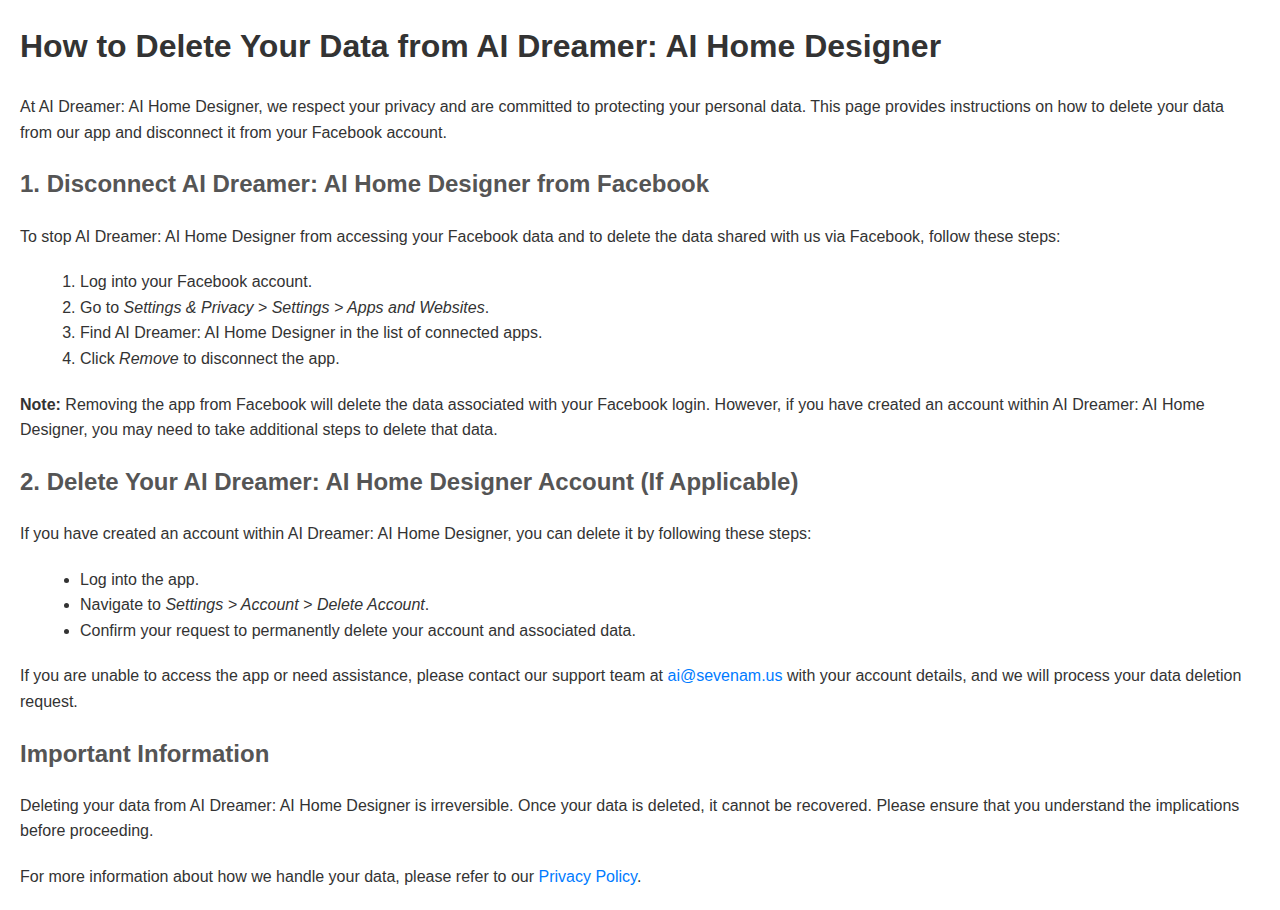
<file: deleteuser.html>
<!DOCTYPE html>
<html lang="en">
<head>
  <meta charset="UTF-8">
  <meta name="viewport" content="width=device-width, initial-scale=1.0">
  <title>How to Delete Your Data from AI Dreamer: AI Home Designer</title>
  <style>
    body {
      font-family: Arial, sans-serif;
      margin: 20px;
      line-height: 1.6;
      color: #333;
    }
    h1 {
      color: #333;
    }
    h2 {
      color: #555;
    }
    p {
      margin-bottom: 20px;
    }
    ol, ul {
      margin-left: 20px;
      margin-bottom: 20px;
    }
    a {
      color: #007BFF;
      text-decoration: none;
    }
    a:hover {
      text-decoration: underline;
    }
  </style>
</head>
<body>
  <h1>How to Delete Your Data from AI Dreamer: AI Home Designer</h1>
  <p>At AI Dreamer: AI Home Designer, we respect your privacy and are committed to protecting your personal data. This page provides instructions on how to delete your data from our app and disconnect it from your Facebook account.</p>
  
  <h2>1. Disconnect AI Dreamer: AI Home Designer from Facebook</h2>
  <p>To stop AI Dreamer: AI Home Designer from accessing your Facebook data and to delete the data shared with us via Facebook, follow these steps:</p>
  <ol>
    <li>Log into your Facebook account.</li>
    <li>Go to <em>Settings & Privacy > Settings > Apps and Websites</em>.</li>
    <li>Find AI Dreamer: AI Home Designer in the list of connected apps.</li>
    <li>Click <em>Remove</em> to disconnect the app.</li>
  </ol>
  <p><strong>Note:</strong> Removing the app from Facebook will delete the data associated with your Facebook login. However, if you have created an account within AI Dreamer: AI Home Designer, you may need to take additional steps to delete that data.</p>
  
  <h2>2. Delete Your AI Dreamer: AI Home Designer Account (If Applicable)</h2>
  <p>If you have created an account within AI Dreamer: AI Home Designer, you can delete it by following these steps:</p>
  <ul>
    <li>Log into the app.</li>
    <li>Navigate to <em>Settings > Account > Delete Account</em>.</li>
    <li>Confirm your request to permanently delete your account and associated data.</li>
  </ul>
  <p>If you are unable to access the app or need assistance, please contact our support team at <a href="mailto:ai@sevenam.us">ai@sevenam.us</a> with your account details, and we will process your data deletion request.</p>
  
  <h2>Important Information</h2>
  <p>Deleting your data from AI Dreamer: AI Home Designer is irreversible. Once your data is deleted, it cannot be recovered. Please ensure that you understand the implications before proceeding.</p>
  <p>For more information about how we handle your data, please refer to our <a href="https://www.sevenam.us/privacy">Privacy Policy</a>.</p>
</body>
</html>
</file>
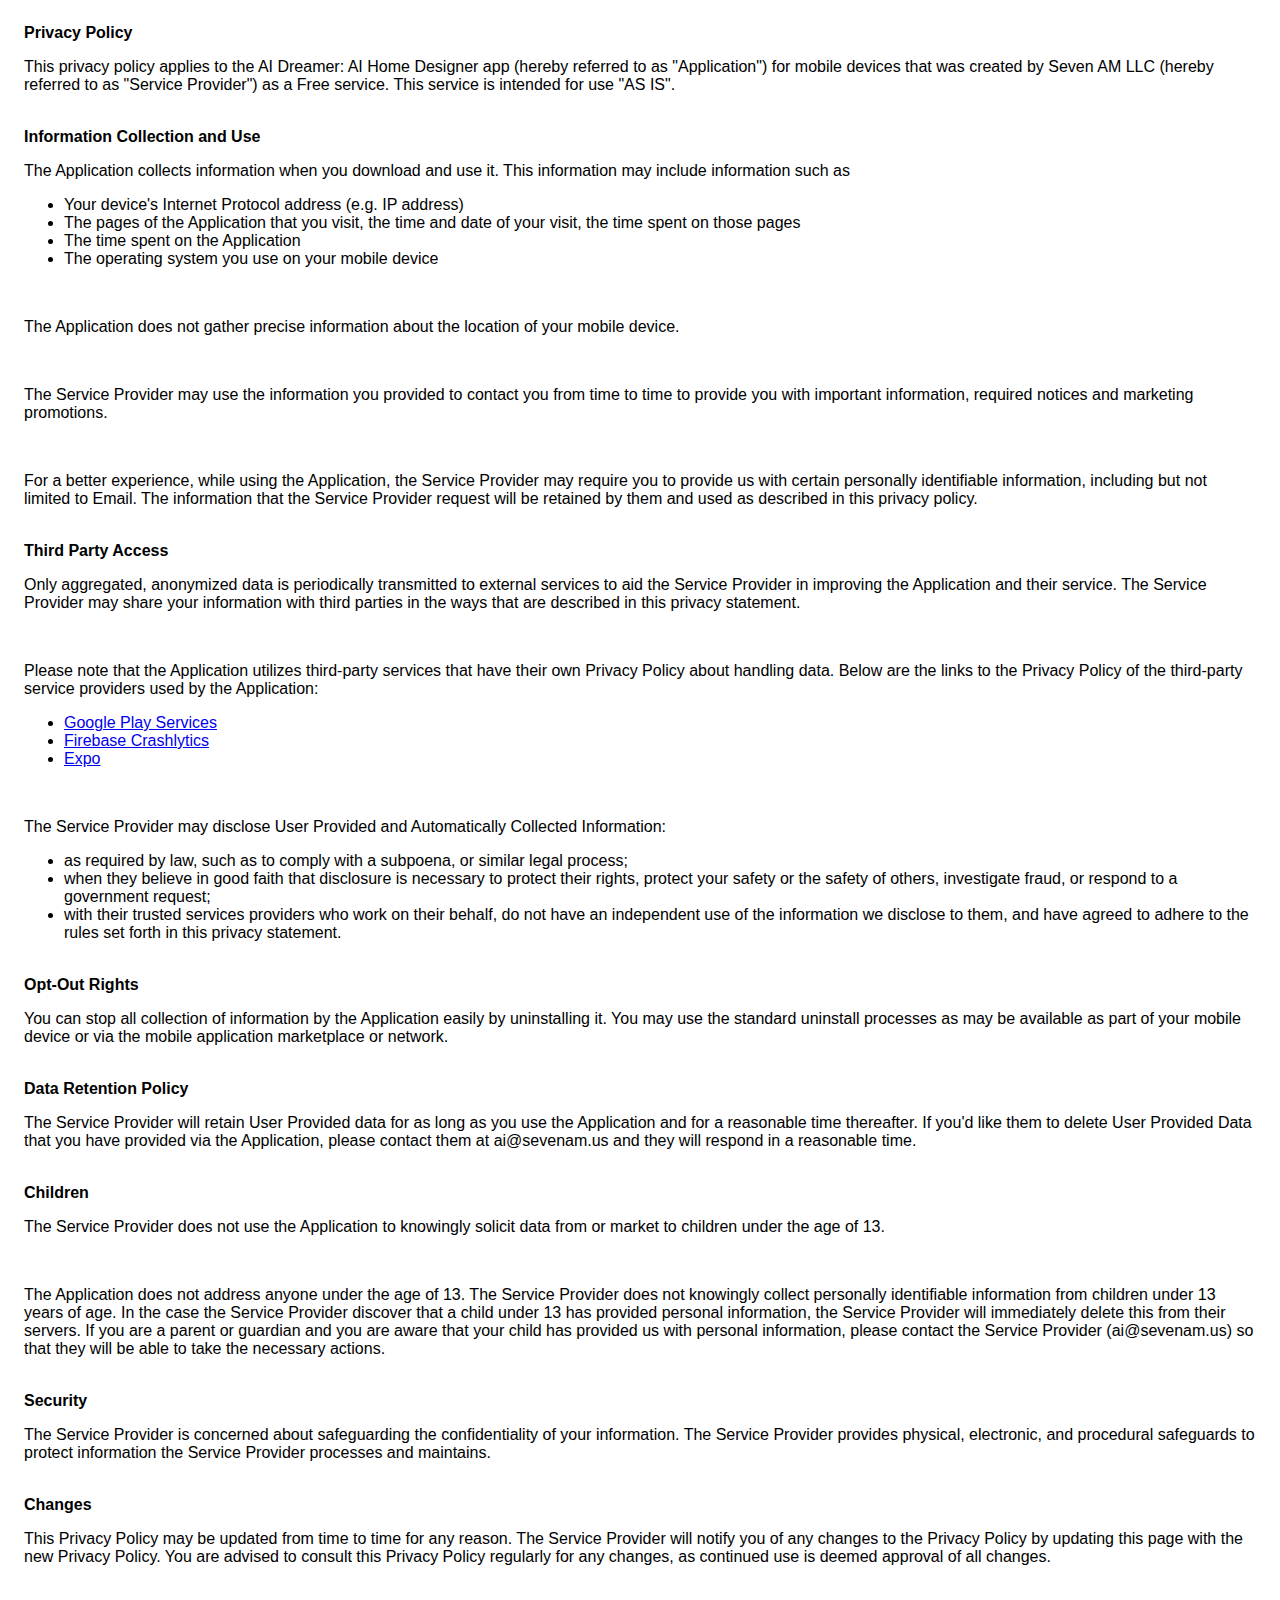
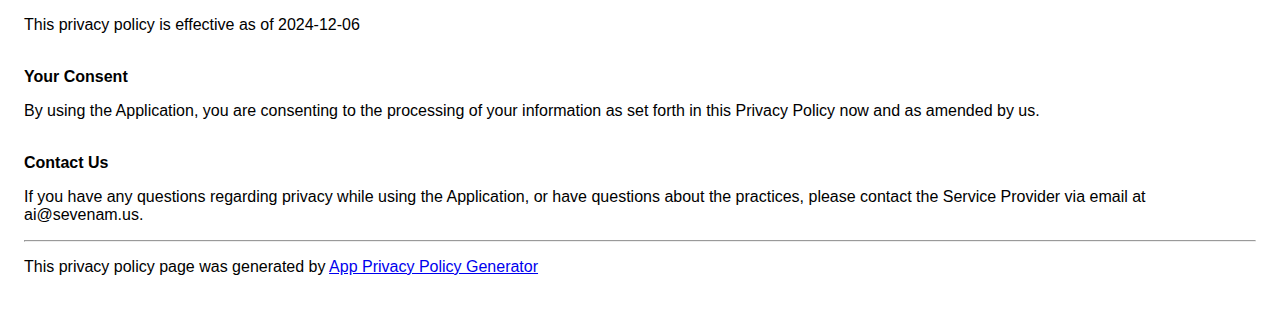
<file: privacy.html>
<!DOCTYPE html>
    <html>
    <head>
      <meta charset='utf-8'>
      <meta name='viewport' content='width=device-width'>
      <title>Privacy Policy</title>
      <style> body { font-family: 'Helvetica Neue', Helvetica, Arial, sans-serif; padding:1em; } </style>
    </head>
    <body>
    <strong>Privacy Policy</strong><p>This privacy policy applies to the AI Dreamer: AI Home Designer app (hereby referred to as "Application") for mobile devices that was created by Seven AM LLC (hereby referred to as "Service Provider") as a Free service. This service is intended for use "AS IS".</p><br><strong>Information Collection and Use</strong><p>The Application collects information when you download and use it. This information may include information such as </p><ul><li>Your device's Internet Protocol address (e.g. IP address)</li><li>The pages of the Application that you visit, the time and date of your visit, the time spent on those pages</li><li>The time spent on the Application</li><li>The operating system you use on your mobile device</li></ul><p></p><br><p>The Application does not gather precise information about the location of your mobile device.</p><div style="display: none;"><p>The Application collects your device's location, which helps the Service Provider determine your approximate geographical location and make use of in below ways:</p><ul><li>Geolocation Services: The Service Provider utilizes location data to provide features such as personalized content, relevant recommendations, and location-based services.</li><li>Analytics and Improvements: Aggregated and anonymized location data helps the Service Provider to analyze user behavior, identify trends, and improve the overall performance and functionality of the Application.</li><li>Third-Party Services: Periodically, the Service Provider may transmit anonymized location data to external services. These services assist them in enhancing the Application and optimizing their offerings.</li></ul></div><br><p>The Service Provider may use the information you provided to contact you from time to time to provide you with important information, required notices and marketing promotions.</p><br><p>For a better experience, while using the Application, the Service Provider may require you to provide us with certain personally identifiable information, including but not limited to Email. The information that the Service Provider request will be retained by them and used as described in this privacy policy.</p><br><strong>Third Party Access</strong><p>Only aggregated, anonymized data is periodically transmitted to external services to aid the Service Provider in improving the Application and their service. The Service Provider may share your information with third parties in the ways that are described in this privacy statement.</p><div><br><p>Please note that the Application utilizes third-party services that have their own Privacy Policy about handling data. Below are the links to the Privacy Policy of the third-party service providers used by the Application:</p><ul><li><a href="https://www.google.com/policies/privacy/" target="_blank" rel="noopener noreferrer">Google Play Services</a></li><!----><!----><li><a href="https://firebase.google.com/support/privacy/" target="_blank" rel="noopener noreferrer">Firebase Crashlytics</a></li><!----><!----><!----><!----><!----><!----><!----><!----><!----><!----><!----><li><a href="https://expo.io/privacy" target="_blank" rel="noopener noreferrer">Expo</a></li><!----><!----><!----><!----><!----><!----><!----><!----><!----><!----><!----><!----><!----><!----><!----><!----></ul></div><br><p>The Service Provider may disclose User Provided and Automatically Collected Information:</p><ul><li>as required by law, such as to comply with a subpoena, or similar legal process;</li><li>when they believe in good faith that disclosure is necessary to protect their rights, protect your safety or the safety of others, investigate fraud, or respond to a government request;</li><li>with their trusted services providers who work on their behalf, do not have an independent use of the information we disclose to them, and have agreed to adhere to the rules set forth in this privacy statement.</li></ul><p></p><br><strong>Opt-Out Rights</strong><p>You can stop all collection of information by the Application easily by uninstalling it. You may use the standard uninstall processes as may be available as part of your mobile device or via the mobile application marketplace or network.</p><br><strong>Data Retention Policy</strong><p>The Service Provider will retain User Provided data for as long as you use the Application and for a reasonable time thereafter. If you'd like them to delete User Provided Data that you have provided via the Application, please contact them at ai@sevenam.us and they will respond in a reasonable time.</p><br><strong>Children</strong><p>The Service Provider does not use the Application to knowingly solicit data from or market to children under the age of 13.</p><div><br><p>The Application does not address anyone under the age of 13.
The Service Provider does not knowingly collect personally
identifiable information from children under 13 years of age. In the case
the Service Provider discover that a child under 13 has provided
personal information, the Service Provider will immediately
delete this from their servers. If you are a parent or guardian
and you are aware that your child has provided us with
personal information, please contact the Service Provider (ai@sevenam.us) so that
they will be able to take the necessary actions.</p></div><!----><br><strong>Security</strong><p>The Service Provider is concerned about safeguarding the confidentiality of your information. The Service Provider provides physical, electronic, and procedural safeguards to protect information the Service Provider processes and maintains.</p><br><strong>Changes</strong><p>This Privacy Policy may be updated from time to time for any reason. The Service Provider will notify you of any changes to the Privacy Policy by updating this page with the new Privacy Policy. You are advised to consult this Privacy Policy regularly for any changes, as continued use is deemed approval of all changes.</p><br><p>This privacy policy is effective as of 2024-12-06</p><br><strong>Your Consent</strong><p>By using the Application, you are consenting to the processing of your information as set forth in this Privacy Policy now and as amended by us.</p><br><strong>Contact Us</strong><p>If you have any questions regarding privacy while using the Application, or have questions about the practices, please contact the Service Provider via email at ai@sevenam.us.</p><hr><p>This privacy policy page was generated by <a href="https://app-privacy-policy-generator.nisrulz.com/" target="_blank" rel="noopener noreferrer">App Privacy Policy Generator</a></p>
    </body>
    </html>
</file>
